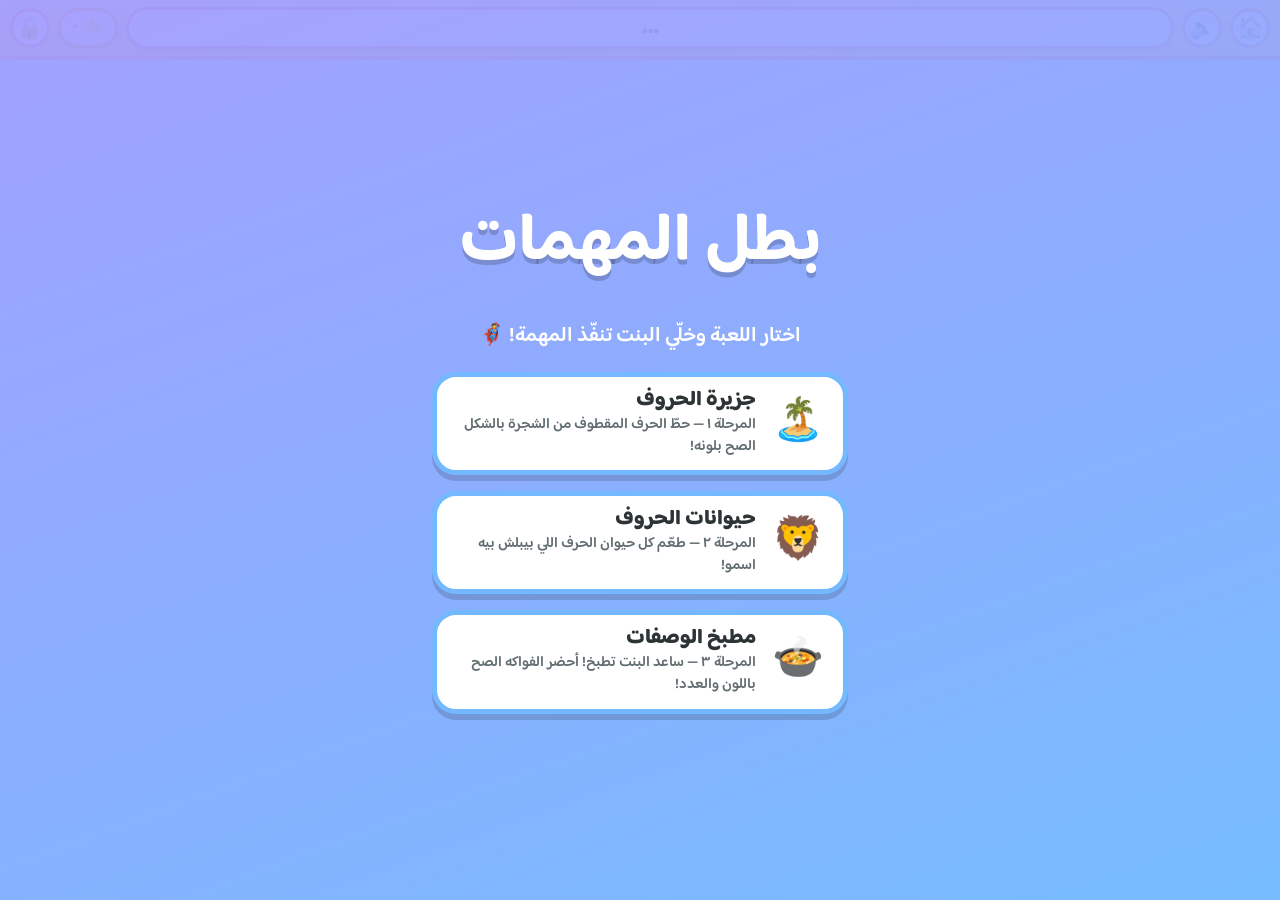
<file: index.html>
<!DOCTYPE html>
<html lang="ar" dir="rtl">
<head>
  <meta charset="UTF-8" />
  <meta name="viewport" content="width=device-width, initial-scale=1, maximum-scale=1, user-scalable=no, viewport-fit=cover" />
  <title>بطل المهمات — ألعاب تعليمية</title>
  <link rel="preconnect" href="https://fonts.googleapis.com" />
  <link rel="preconnect" href="https://fonts.gstatic.com" crossorigin />
  <link href="https://fonts.googleapis.com/css2?family=Baloo+Bhaijaan+2:wght@500;700;800&display=swap" rel="stylesheet" />
  <link rel="stylesheet" href="style.css" />
</head>
<body>
  <div id="app">
    <div id="hud">
      <button id="btn-home" title="قائمة الألعاب">🏠</button>
      <button id="btn-audio" title="أعد سماع المهمة">🔊</button>
      <div id="mission-banner">…</div>
      <div id="stars">⭐ <span id="star-count">٠</span></div>
      <button id="btn-admin" title="لوحة التحكم">🔒</button>
    </div>

    <div id="scene3d"></div>

    <div id="start-screen">
      <h1>بطل المهمات</h1>
      <p>اختار اللعبة وخلّي البنت تنفّذ المهمة! 🦸</p>
      <div id="menu-games"></div>
    </div>

    <div id="finale">
      <div class="card">
        <div class="trophy">🏆</div>
        <h2>أكملت كل المهمات!</h2>
        <p>أنت بطل حقيقي!</p>
        <button id="btn-again">العب من جديد</button>
      </div>
    </div>

    <canvas id="confetti"></canvas>
  </div>
  <script type="module" src="core.js?v=8"></script>
</body>
</html>
</file>
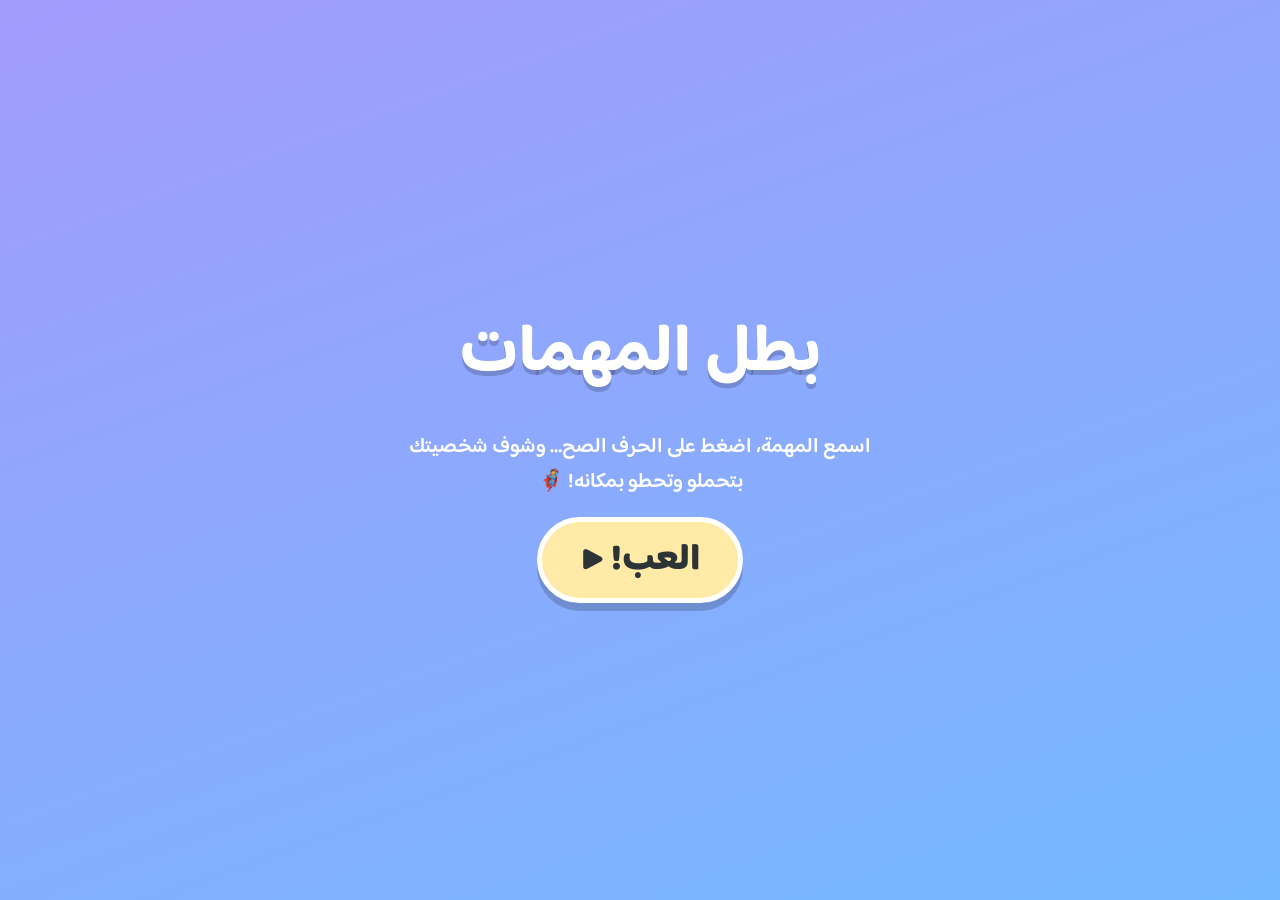
<file: 2d-version/index.html>
<!DOCTYPE html>
<html lang="ar" dir="rtl">
<head>
  <meta charset="UTF-8" />
  <meta name="viewport" content="width=device-width, initial-scale=1, maximum-scale=1, user-scalable=no, viewport-fit=cover" />
  <title>بطل المهمات — لعبة تعليمية</title>
  <link rel="preconnect" href="https://fonts.googleapis.com" />
  <link rel="preconnect" href="https://fonts.gstatic.com" crossorigin />
  <link href="https://fonts.googleapis.com/css2?family=Baloo+Bhaijaan+2:wght@500;700;800&display=swap" rel="stylesheet" />
  <link rel="stylesheet" href="style.css" />
</head>
<body>
  <div id="app">
    <div id="hud">
      <button id="btn-audio" title="أعد سماع المهمة">🔊</button>
      <div id="mission-banner">…</div>
      <div id="stars">⭐ <span id="star-count">٠</span></div>
    </div>

    <div id="scene">
      <div id="floor"></div>
      <div id="table">
        <div id="targets"></div>
        <div id="table-top"></div>
      </div>
    </div>

    <div id="start-screen">
      <h1>بطل المهمات</h1>
      <p>اسمع المهمة، اضغط على الحرف الصح… وشوف شخصيتك بتحملو وتحطو بمكانه! 🦸</p>
      <button id="btn-start">العب! ▶</button>
    </div>

    <div id="finale">
      <div class="card">
        <div class="trophy">🏆</div>
        <h2>أكملت كل المهمات!</h2>
        <p>أنت بطل حقيقي!</p>
        <button id="btn-again">العب من جديد</button>
      </div>
    </div>

    <canvas id="confetti"></canvas>
  </div>
  <script src="game.js"></script>
</body>
</html>
</file>
<file: style.css>
* { margin: 0; padding: 0; box-sizing: border-box; -webkit-tap-highlight-color: transparent; }
html, body { height: 100%; }
body {
  font-family: 'Baloo Bhaijaan 2', 'Segoe UI', system-ui, sans-serif;
  overflow: hidden; user-select: none; touch-action: manipulation; background: #9be7ff;
}
#app { position: fixed; top: 0; left: 0; right: 0; bottom: 0; display: flex; flex-direction: column; }

/* ===== الشريط العلوي ===== */
#hud { z-index: 5; display: flex; align-items: center; gap: .5rem; padding: .45rem .6rem;
  background: linear-gradient(#ffeaa7, #fdcb6e); border-bottom: 4px solid #e17055; }
#btn-home, #btn-audio, #btn-admin { flex: none; width: 2.5rem; height: 2.5rem; font-size: 1.35rem; line-height: 1;
  border-radius: 50%; background: #fff; border: 3px solid #e17055; cursor: pointer; padding: 0; }

/* ===== لوحة تحكم التسجيلات ===== */
#admin { position: fixed; top: 0; left: 0; right: 0; bottom: 0; z-index: 40; display: none;
  align-items: center; justify-content: center; background: rgba(45,52,54,.6); padding: .8rem; }
.admin-card { background: #fff; border-radius: 22px; border: 5px solid #a29bfe;
  width: min(96vw, 34rem); max-height: 92vh; display: flex; flex-direction: column;
  padding: 1rem; overflow: hidden; }
.admin-head { display: flex; align-items: center; justify-content: space-between; margin-bottom: .5rem; }
.admin-head b { color: #2d3436; }
#admin-close { border: none; background: #dfe6e9; border-radius: 50%; width: 2.2rem; height: 2.2rem;
  font-size: 1.1rem; cursor: pointer; }
#admin-login { display: flex; flex-direction: column; gap: .6rem; }
#admin-login p, .admin-note { color: #636e72; font-size: .92rem; line-height: 1.5; }
#admin-pass { width: 100%; font-family: inherit; font-size: 1.15rem; padding: .6rem .8rem;
  border: 3px solid #a29bfe; border-radius: 12px; box-sizing: border-box; }
#admin-enter { font-family: inherit; font-weight: 800; cursor: pointer; width: 100%;
  background: #6c5ce7; color: #fff; border: none; border-radius: 12px; padding: .7rem; font-size: 1.15rem; }
#admin-enter:active { background: #5847c9; }
#admin-close:active { background: #b2bec3; }
#admin-err { color: #d63031; font-weight: 700; margin-top: .4rem; min-height: 1.2rem; }
#admin-list { overflow-y: auto; -webkit-overflow-scrolling: touch;
  margin-top: .4rem; max-height: calc(92vh - 10rem); }
#admin-export { font-family: inherit; font-weight: 800; cursor: pointer; width: 100%;
  background: #fdcb6e; color: #2d3436; border: none; border-radius: 12px;
  padding: .55rem; font-size: 1rem; margin-bottom: .2rem; }
#admin-list summary { cursor: pointer; font-weight: 800; color: #2d3436; padding: .45rem .2rem; }
.slot-row { display: flex; align-items: center; gap: .5rem; padding: .45rem .3rem;
  border-bottom: 1px solid #f0f3f5; }
.slot-row.recorded { background: #eafaf1; }
.slot-info { flex: 1; min-width: 0; display: flex; flex-direction: column; }
.slot-info b { color: #6c5ce7; font-size: .8rem; direction: ltr; text-align: right; }
.slot-info span { color: #2d3436; font-size: .92rem; font-weight: 600; line-height: 1.3; }
.slot-btns { flex: none; display: flex; gap: .3rem; }
.slot-play, .slot-rec, .slot-del { font-family: inherit; cursor: pointer; border: none;
  border-radius: 10px; padding: .4rem .55rem; font-size: .85rem; font-weight: 800; }
.slot-play { background: #74b9ff; color: #fff; }
.slot-rec { background: #00b894; color: #fff; }
.slot-rec.recording { background: #d63031; animation: pulse 1s infinite; }
.slot-del { background: #fab1a0; color: #fff; }
#mission-banner { flex: 1; min-width: 0; background: #fff; border: 3px solid #e17055; border-radius: 999px;
  padding: .1rem 1rem; text-align: center; font-weight: 800; color: #2d3436;
  font-size: clamp(.95rem, 4vw, 1.5rem); box-shadow: 0 3px 0 rgba(0,0,0,.12); line-height: 1.35; }
#stars { flex: none; background: #fff; border: 3px solid #f39c12; border-radius: 999px;
  padding: .1rem .7rem; font-weight: 800; font-size: 1.1rem; color: #e67e22; white-space: nowrap; }

/* ===== مشهد الـ 3D ===== */
#scene3d { position: relative; flex: 1; overflow: hidden; }
#scene3d canvas { display: block; width: 100%; height: 100%; touch-action: none; }

/* ===== شاشة البداية والنهاية ===== */
#start-screen { position: absolute; top: 0; left: 0; right: 0; bottom: 0; z-index: 20; padding: 1.5rem;
  display: flex; flex-direction: column; align-items: center; justify-content: center; gap: 1.1rem;
  text-align: center; background: linear-gradient(160deg, rgba(162,155,254,.94), rgba(116,185,255,.94)); }
#start-screen h1 { color: #fff; font-size: clamp(2.4rem, 10vw, 4.2rem); text-shadow: 0 5px 0 rgba(0,0,0,.18); }
#start-screen p  { color: #fff; font-size: clamp(1rem, 4vw, 1.3rem); font-weight: 600; max-width: 30rem; }

/* قائمة الألعاب */
#menu-games { display: flex; flex-direction: column; gap: 1rem; width: min(92vw, 26rem); }
.game-card { font-family: inherit; cursor: pointer; display: flex; align-items: center; gap: 1rem;
  background: #fff; border: 5px solid #74b9ff; border-radius: 24px; padding: .7rem 1.2rem;
  box-shadow: 0 6px 0 rgba(0,0,0,.15); text-align: right; }
.game-card .emoji { font-size: 2.6rem; flex: none; }
.game-card .t { font-size: 1.3rem; font-weight: 800; color: #2d3436; line-height: 1.2; }
.game-card .d { font-size: .92rem; color: #636e72; font-weight: 600; line-height: 1.3; }
.game-card:active { transform: translateY(3px); box-shadow: 0 3px 0 rgba(0,0,0,.15); }
#btn-start { font-family: inherit; font-weight: 800; cursor: pointer;
  font-size: clamp(1.5rem, 6vw, 2.3rem); color: #2d3436; background: #ffeaa7;
  border: 5px solid #fff; border-radius: 999px; padding: .4rem 2.4rem;
  box-shadow: 0 8px 0 rgba(0,0,0,.18); }
#btn-start:active { transform: translateY(4px); box-shadow: 0 4px 0 rgba(0,0,0,.18); }

#finale { position: absolute; top: 0; left: 0; right: 0; bottom: 0; z-index: 25; display: none;
  align-items: center; justify-content: center; background: rgba(45,52,54,.55); }
#finale.show { display: flex; }
#finale .card { background: #fff; border-radius: 28px; padding: 2rem 2.6rem; text-align: center;
  border: 5px solid #fdcb6e; animation: pop-in .4s; }
#finale .trophy { font-size: 4rem; }
#finale h2 { color: #2d3436; margin: .4rem 0; }
#finale p { color: #636e72; margin-bottom: 1rem; }
#btn-again { font-family: inherit; font-weight: 800; cursor: pointer; font-size: 1.3rem;
  color: #fff; background: #00b894; border: none; border-radius: 999px; padding: .55rem 1.8rem;
  box-shadow: 0 5px 0 #00876c; }

#confetti { position: fixed; top: 0; left: 0; right: 0; bottom: 0; z-index: 30; pointer-events: none; }

/* ===== حركات ===== */
@keyframes shake   { 0%,100% { transform: translateX(0); } 25% { transform: translateX(-7px); } 75% { transform: translateX(7px); } }
@keyframes pop-in  { from { transform: scale(0); } to { transform: scale(1); } }
</file>
<file: 2d-version/style.css>
* { margin: 0; padding: 0; box-sizing: border-box; -webkit-tap-highlight-color: transparent; }
html, body { height: 100%; }
body {
  font-family: 'Baloo Bhaijaan 2', 'Segoe UI', system-ui, sans-serif;
  overflow: hidden; user-select: none; touch-action: manipulation; background: #dff9fb;
}
#app { position: fixed; inset: 0; display: flex; flex-direction: column; }

/* ===== الشريط العلوي ===== */
#hud { z-index: 5; display: flex; align-items: center; gap: .5rem; padding: .45rem .6rem;
  background: linear-gradient(#ffeaa7, #fdcb6e); border-bottom: 4px solid #e17055; }
#mission-banner { flex: 1; min-width: 0; background: #fff; border: 3px solid #e17055; border-radius: 999px;
  padding: .2rem 1rem; text-align: center; font-weight: 800; color: #2d3436;
  font-size: clamp(.95rem, 4vw, 1.5rem); box-shadow: 0 3px 0 rgba(0,0,0,.12);
  white-space: nowrap; overflow: hidden; text-overflow: ellipsis; }
#btn-audio { flex: none; width: 2.5rem; height: 2.5rem; font-size: 1.35rem; line-height: 1;
  border-radius: 50%; background: #fff; border: 3px solid #e17055; cursor: pointer; }
#stars { flex: none; background: #fff; border: 3px solid #f39c12; border-radius: 999px;
  padding: .1rem .7rem; font-weight: 800; font-size: 1.1rem; color: #e67e22; white-space: nowrap; }

/* ===== المشهد ===== */
#scene { position: relative; flex: 1; overflow: hidden;
  background: linear-gradient(#dff9fb 0%, #c7ecee 60%, #b2e9e4 100%); }
#floor { position: absolute; left: 0; right: 0; bottom: 0; height: 16%;
  background: linear-gradient(#a4783f, #8a6535); border-top: 8px solid #6d4f27; }

/* الطاولة والأشكال الهدف */
#table { position: absolute; left: 1.5%; bottom: 16%; width: 26%; max-width: 260px; z-index: 3; }
#targets { display: flex; justify-content: space-around; align-items: flex-end; padding-bottom: 2%; }
.target { position: relative; width: 30%; cursor: pointer; }
.target svg { display: block; width: 100%; height: auto; overflow: visible; }
.target.filled svg .outline { fill: rgba(255,255,255,.5); }
.placed-glyph { position: absolute; inset: 0; display: flex; align-items: center; justify-content: center;
  font-size: clamp(1.4rem, 5vw, 3rem); font-weight: 800; line-height: 1; animation: pop-in .35s; }
#table-top { height: 16px; background: #e17055; border-radius: 8px; box-shadow: 0 7px 0 #b3553d; }

/* الحروف على الأرض */
.item { position: absolute; bottom: 17%; width: 12%; transform: translateX(-50%);
  display: flex; align-items: flex-end; justify-content: center; cursor: pointer; z-index: 2; }
.glyph { font-weight: 800; line-height: 1;
  font-size: clamp(2.2rem, 9vw, 4.5rem); text-shadow: 0 4px 0 rgba(0,0,0,.12);
  animation: idle-float 2.4s infinite alternate ease-in-out; }
.item.wrong .glyph { animation: shake .4s; }

/* ===== الشخصية ===== */
#char { position: absolute; bottom: 16%; width: 14%; min-width: 64px; transform: translateX(-50%);
  z-index: 4; pointer-events: none; }
#char svg { display: block; width: 100%; height: auto; overflow: visible; }
#char .flip { transition: transform .2s; }
#char .leg, #char .arm { transform-box: fill-box; transform-origin: top center; }
#char.walking .leg-l { animation: swing .32s infinite alternate ease-in-out; }
#char.walking .leg-r { animation: swing .32s infinite alternate-reverse ease-in-out; }
#char.walking .arm-l { animation: swing .32s infinite alternate-reverse ease-in-out; }
#char.walking .arm-r { animation: swing .32s infinite alternate ease-in-out; }
#char.walking .bob  { animation: bob .32s infinite alternate ease-in-out; }
.item-slot { position: absolute; left: 50%; top: -42%; transform: translateX(-50%); }
.item-slot .glyph { animation: none; }
.flying { position: absolute; z-index: 8; transform: translate(-50%, -50%); pointer-events: none; }

/* ===== شاشة البداية والنهاية ===== */
#start-screen { position: absolute; inset: 0; z-index: 20; padding: 1.5rem;
  display: flex; flex-direction: column; align-items: center; justify-content: center; gap: 1.1rem;
  text-align: center; background: linear-gradient(160deg, #a29bfe, #74b9ff); }
#start-screen h1 { color: #fff; font-size: clamp(2.4rem, 10vw, 4.2rem); text-shadow: 0 5px 0 rgba(0,0,0,.18); }
#start-screen p  { color: #fff; font-size: clamp(1rem, 4vw, 1.3rem); font-weight: 600; max-width: 30rem; }
#btn-start { font-family: inherit; font-weight: 800; cursor: pointer;
  font-size: clamp(1.5rem, 6vw, 2.3rem); color: #2d3436; background: #ffeaa7;
  border: 5px solid #fff; border-radius: 999px; padding: .4rem 2.4rem;
  box-shadow: 0 8px 0 rgba(0,0,0,.18); }
#btn-start:active { transform: translateY(4px); box-shadow: 0 4px 0 rgba(0,0,0,.18); }

#finale { position: absolute; inset: 0; z-index: 25; display: none;
  align-items: center; justify-content: center; background: rgba(45,52,54,.55); }
#finale.show { display: flex; }
#finale .card { background: #fff; border-radius: 28px; padding: 2rem 2.6rem; text-align: center;
  border: 5px solid #fdcb6e; animation: pop-in .4s; }
#finale .trophy { font-size: 4rem; }
#finale h2 { color: #2d3436; margin: .4rem 0; }
#finale p { color: #636e72; margin-bottom: 1rem; }
#btn-again { font-family: inherit; font-weight: 800; cursor: pointer; font-size: 1.3rem;
  color: #fff; background: #00b894; border: none; border-radius: 999px; padding: .55rem 1.8rem;
  box-shadow: 0 5px 0 #00876c; }

#confetti { position: fixed; inset: 0; z-index: 30; pointer-events: none; }

/* ===== حركات ===== */
@keyframes swing   { from { transform: rotate(16deg); } to { transform: rotate(-16deg); } }
@keyframes bob     { from { transform: translateY(0); }  to { transform: translateY(-4%); } }
@keyframes idle-float { from { transform: translateY(0); } to { transform: translateY(-7px); } }
@keyframes shake   { 0%,100% { transform: translateX(0); } 25% { transform: translateX(-7px); } 75% { transform: translateX(7px); } }
@keyframes pulse   { 0%,100% { transform: scale(1); } 50% { transform: scale(1.13); } }
@keyframes pop-in  { from { transform: scale(0); } to { transform: scale(1); } }
.target.correct-hint { animation: pulse .9s infinite; }
.target.wrong { animation: shake .4s !important; }
</file>
